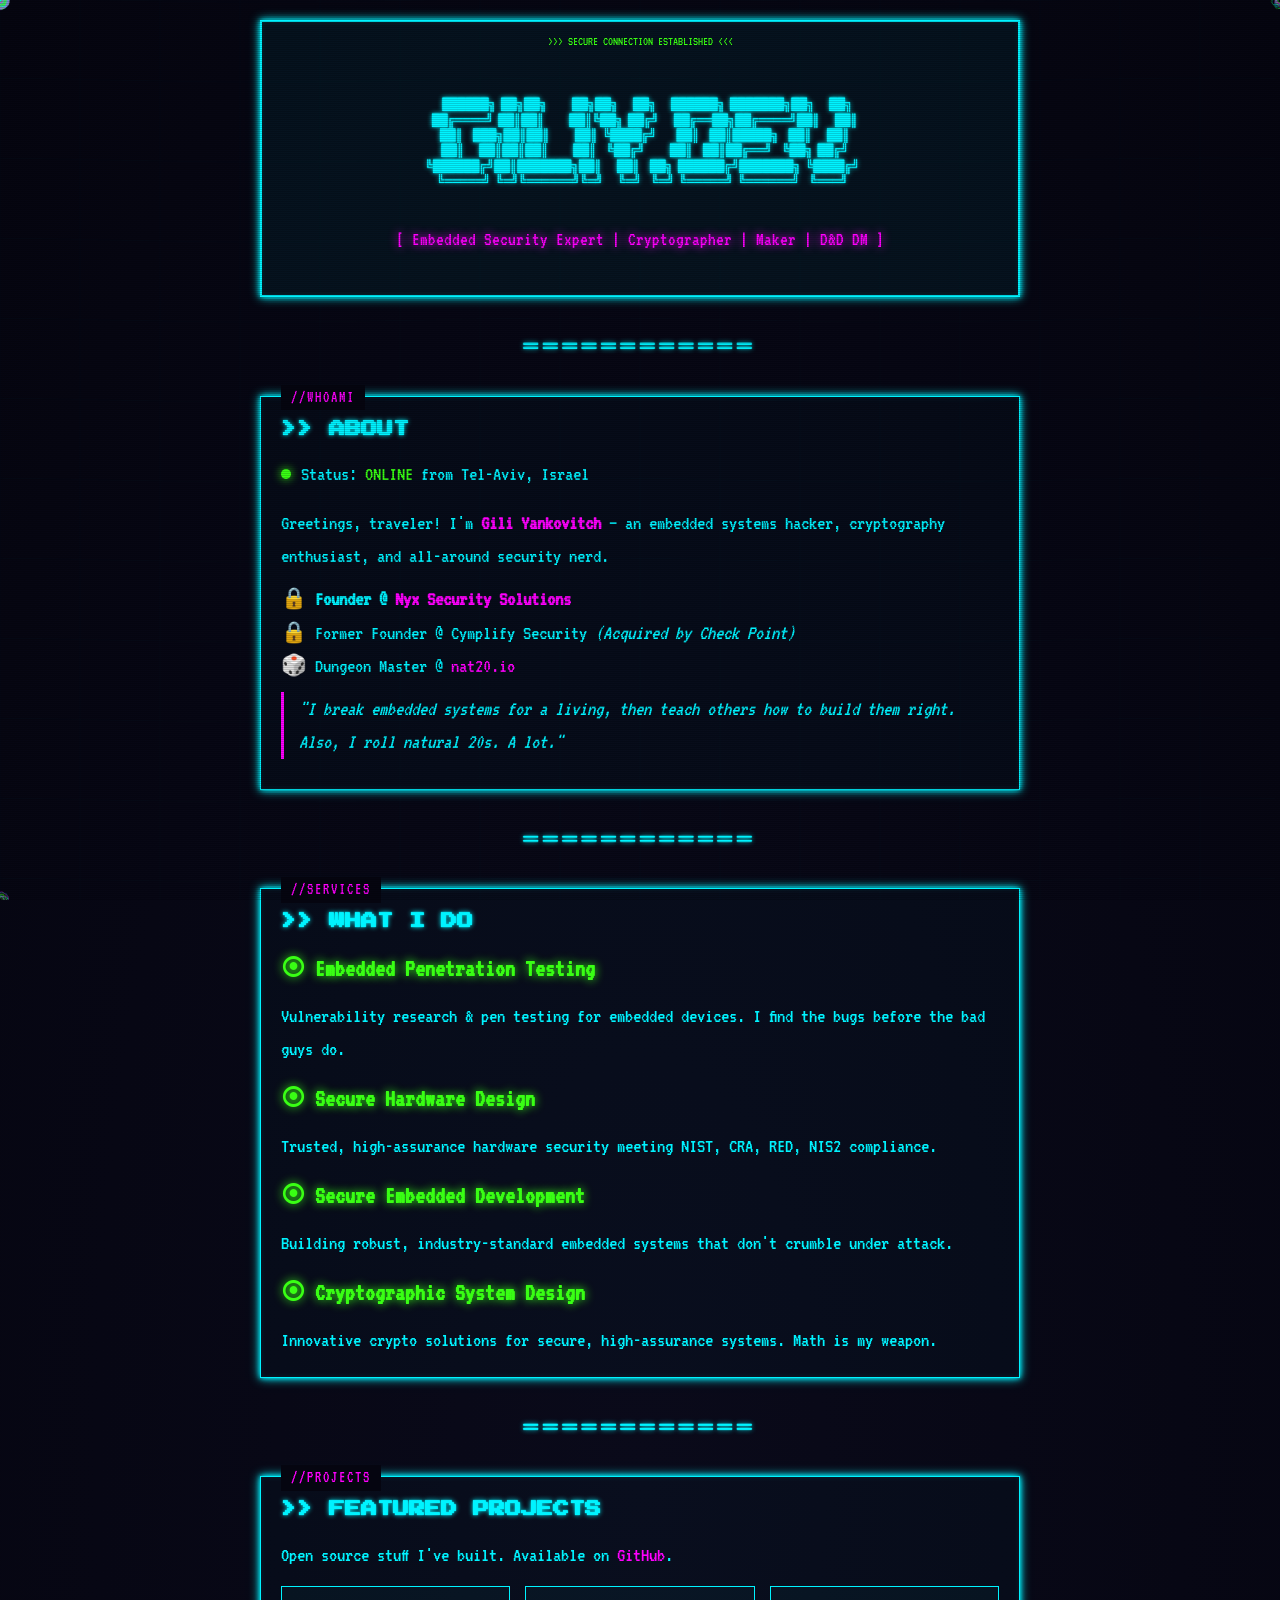
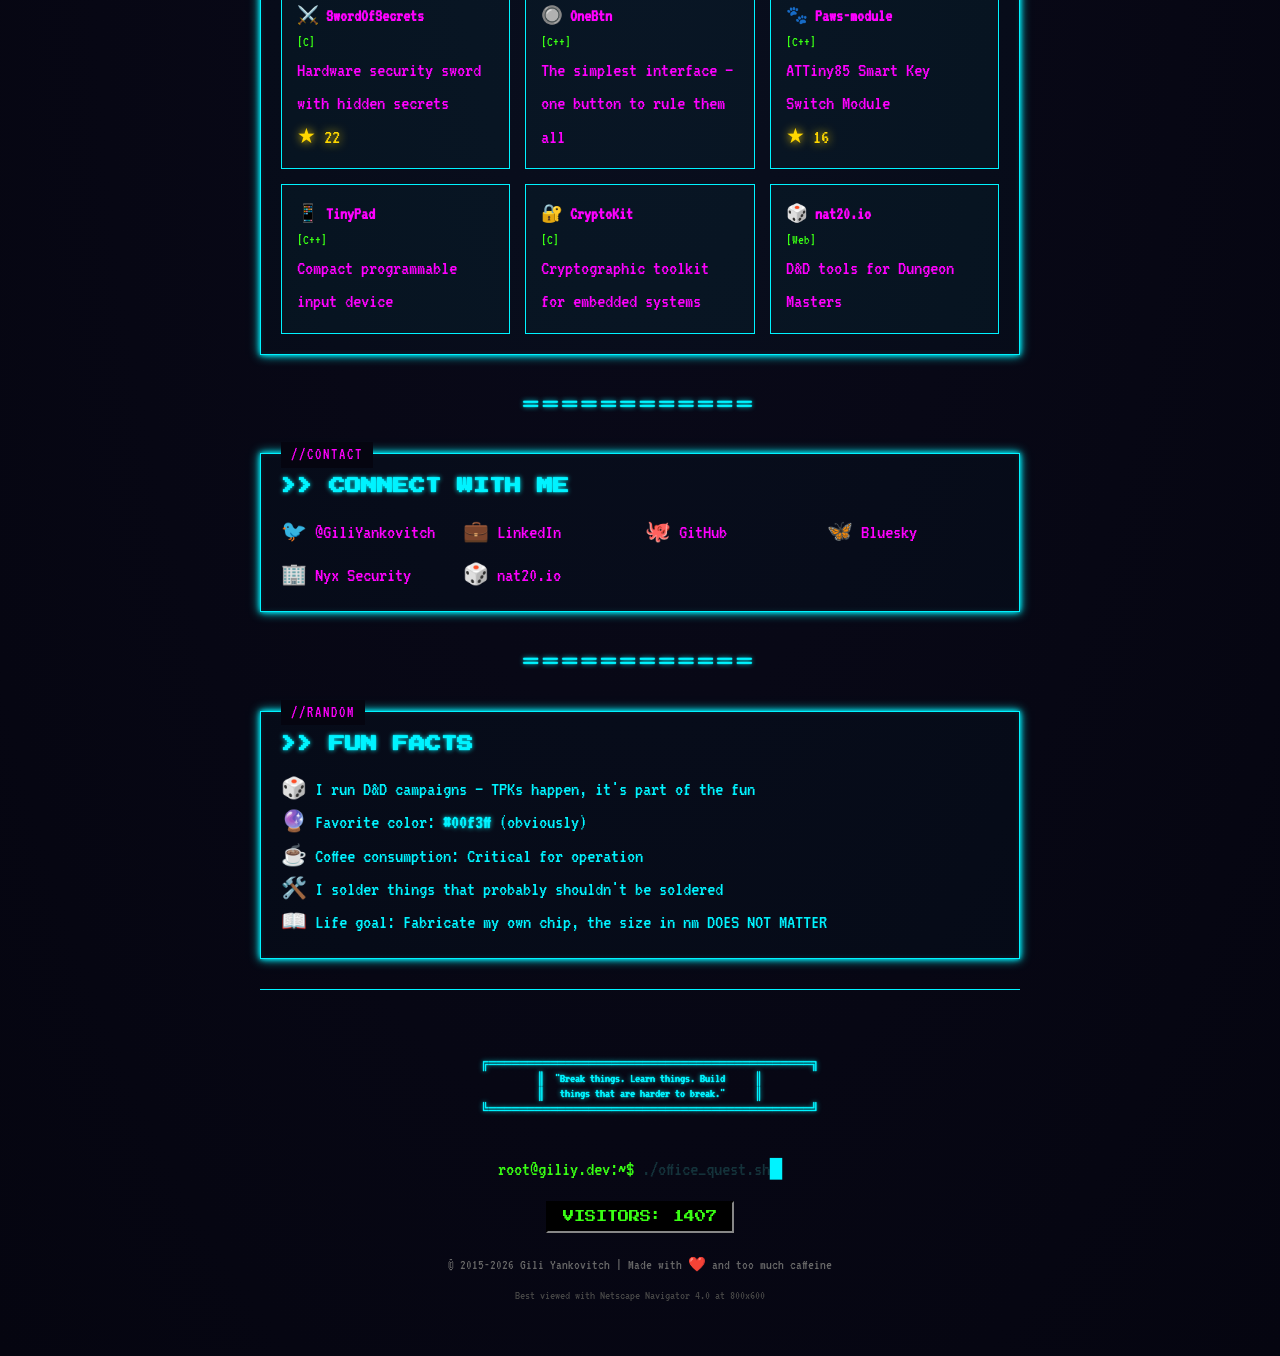
<file: index.html>
<!DOCTYPE html>
<html lang="en">
<head>
    <meta charset="UTF-8">
    <meta name="viewport" content="width=device-width, initial-scale=1.0">
    <title>⦿ giliy.dev - Gili Yankovitch ⦿</title>
    <link rel="preconnect" href="https://fonts.googleapis.com">
    <link rel="preconnect" href="https://fonts.gstatic.com" crossorigin>
    <link href="https://fonts.googleapis.com/css2?family=VT323&family=Press+Start+2P&display=swap" rel="stylesheet">
    <style>
        :root {
            --neon-blue: #00f3ff;
            --neon-pink: #ff00ff;
            --neon-green: #39ff14;
            --dark-bg: #0a0a1a;
            --darker-bg: #050510;
            --text-glow: 0 0 5px var(--neon-blue), 0 0 1px var(--neon-blue), 0 0 1px var(--neon-blue);
            --box-glow: 0 0 5px var(--neon-blue), 0 0 10px var(--neon-blue), inset 0 0 5px rgba(0, 243, 255, 0.1);
        }

        * {
            margin: 0;
            padding: 0;
            box-sizing: border-box;
        }

        body {
            background: var(--darker-bg);
            background-image: 
                radial-gradient(ellipse at center, var(--dark-bg) 0%, var(--darker-bg) 100%),
                repeating-linear-gradient(
                    0deg,
                    transparent,
                    transparent 2px,
                    rgba(0, 243, 255, 0.03) 2px,
                    rgba(0, 243, 255, 0.03) 4px
                );
            color: var(--neon-blue);
            font-family: 'VT323', monospace;
            font-size: 1.3rem;
            line-height: 1.6;
            min-height: 100vh;
            overflow-x: hidden;
        }

        /* Scanline effect */
        body::before {
            content: "";
            position: fixed;
            top: 0;
            left: 0;
            width: 100%;
            height: 100%;
            pointer-events: none;
            background: repeating-linear-gradient(
                0deg,
                rgba(0, 0, 0, 0.15),
                rgba(0, 0, 0, 0.15) 1px,
                transparent 1px,
                transparent 2px
            );
            z-index: 1000;
        }

        .container {
            max-width: 800px;
            margin: 0 auto;
            padding: 20px;
        }

        .header {
            text-align: center;
            padding: 40px 0;
            border: 2px solid var(--neon-blue);
            box-shadow: var(--box-glow);
            margin-bottom: 30px;
            background: rgba(0, 243, 255, 0.05);
            position: relative;
        }

        .header::before {
            content: ">>> SECURE CONNECTION ESTABLISHED <<<";
            position: absolute;
            top: 10px;
            left: 50%;
            transform: translateX(-50%);
            font-size: 0.8rem;
            color: var(--neon-green);
            animation: flicker 1s infinite;
        }

        @keyframes blink {
            0%, 50% { opacity: 1; }
            51%, 100% { opacity: 0; }
        }

        h1 {
            font-family: 'Press Start 2P', cursive;
            font-size: 2rem;
            text-shadow: var(--text-glow);
            margin-bottom: 10px;
            animation: flicker 3s infinite;
        }

        @keyframes flicker {
            0%, 19%, 21%, 23%, 25%, 54%, 56%, 100% {
                text-shadow: var(--text-glow);
            }
            20%, 24%, 55% {
                text-shadow: none;
            }
        }

        .subtitle {
            color: var(--neon-pink);
            font-size: 1.2rem;
            text-shadow: 0 0 10px var(--neon-pink);
        }

        .divider {
            text-align: center;
            color: var(--neon-blue);
            margin: 30px 0;
            font-size: 1.5rem;
            text-shadow: var(--text-glow);
            letter-spacing: 5px;
        }

        .section {
            border: 1px solid var(--neon-blue);
            padding: 20px;
            margin-bottom: 25px;
            background: rgba(0, 243, 255, 0.02);
            box-shadow: var(--box-glow);
            position: relative;
        }

        .section::before {
            content: attr(data-section);
            position: absolute;
            top: -12px;
            left: 20px;
            background: var(--darker-bg);
            padding: 0 10px;
            color: var(--neon-pink);
            font-size: 1rem;
            text-transform: uppercase;
            letter-spacing: 2px;
        }

        h2 {
            color: var(--neon-blue);
            font-family: 'Press Start 2P', cursive;
            font-size: 1rem;
            margin-bottom: 15px;
            text-shadow: var(--text-glow);
        }

        h3 {
            color: var(--neon-green);
            margin: 15px 0 10px;
            text-shadow: 0 0 10px var(--neon-green);
        }

        a {
            color: var(--neon-pink);
            text-decoration: none;
            transition: all 0.3s;
        }

        a:hover {
            color: var(--neon-blue);
            text-shadow: var(--text-glow);
        }

        .status-line {
            display: flex;
            align-items: center;
            gap: 10px;
            margin: 5px 0;
        }

        .status-indicator {
            width: 10px;
            height: 10px;
            background: var(--neon-green);
            border-radius: 50%;
            animation: pulse 2s infinite;
            box-shadow: 0 0 10px var(--neon-green);
        }

        @keyframes pulse {
            0%, 100% { opacity: 1; transform: scale(1); }
            50% { opacity: 0.5; transform: scale(0.8); }
        }

        .projects-grid {
            display: grid;
            grid-template-columns: repeat(auto-fit, minmax(200px, 1fr));
            gap: 15px;
            margin-top: 15px;
        }

        .project-card {
            border: 1px solid var(--neon-blue);
            padding: 15px;
            background: rgba(0, 243, 255, 0.03);
            transition: all 0.3s;
        }

        .project-card:hover {
            background: rgba(0, 243, 255, 0.1);
            box-shadow: var(--box-glow);
            transform: translateY(-3px);
        }

        .project-name {
            color: var(--neon-pink);
            font-weight: bold;
            font-size: 1.1rem;
        }

        .project-lang {
            color: var(--neon-green);
            font-size: 0.9rem;
        }

        .project-stars {
            color: #ffd700;
            text-shadow: 0 0 10px #ffd700;
        }

        .skills-list {
            display: flex;
            flex-wrap: wrap;
            gap: 10px;
            margin-top: 10px;
        }

        .skill-tag {
            border: 1px solid var(--neon-blue);
            padding: 5px 15px;
            font-size: 0.9rem;
            background: rgba(0, 243, 255, 0.1);
        }

        .ascii-art {
            font-size: 0.8rem;
            line-height: 1.2;
            color: var(--neon-blue);
            text-shadow: var(--text-glow);
            white-space: pre;
            text-align: center;
            margin: 20px 0;
        }

        .contact-grid {
            display: grid;
            grid-template-columns: repeat(auto-fit, minmax(150px, 1fr));
            gap: 10px;
        }

        .contact-item {
            display: flex;
            align-items: center;
            gap: 8px;
        }

        .footer {
            text-align: center;
            padding: 30px;
            border-top: 1px solid var(--neon-blue);
            margin-top: 30px;
        }

        .visitor-counter {
            font-family: 'Press Start 2P', cursive;
            font-size: 0.7rem;
            color: var(--neon-green);
            background: #000;
            padding: 5px 15px;
            border: 2px inset #333;
            display: inline-block;
            margin-top: 15px;
        }

        .marquee {
            overflow: hidden;
            white-space: nowrap;
            background: rgba(0, 243, 255, 0.1);
            padding: 10px;
            margin: 20px 0;
            border: 1px solid var(--neon-blue);
        }

        .marquee span {
            display: inline-block;
            animation: marquee 15s linear infinite;
        }

        @keyframes marquee {
            0% { transform: translateX(100%); }
            100% { transform: translateX(-100%); }
        }

        .blinking-cursor::after {
            content: "█";
            animation: blink 1s infinite;
        }

        /* hidden easter-egg command in the footer terminal */
        .secret-cmd {
            color: #14323a;            /* nearly invisible against the dark bg */
            text-decoration: none;
            transition: color 0.25s, text-shadow 0.25s;
            cursor: pointer;
        }
        .secret-cmd:hover {
            color: var(--neon-green);
            text-shadow: 0 0 10px var(--neon-green);
        }

        .matrix-bg {
            position: fixed;
            top: 0;
            left: 0;
            width: 100%;
            height: 100%;
            pointer-events: none;
            z-index: -1;
            opacity: 0.03;
        }

        /* Cyberpunk animated background */
        .cyber-bg {
            position: fixed;
            top: 0;
            left: 0;
            width: 100%;
            height: 100%;
            pointer-events: none;
            z-index: -2;
        }

        .cyber-bg canvas {
            width: 100%;
            height: 100%;
        }

        .fun-fact {
            border-left: 3px solid var(--neon-pink);
            padding-left: 15px;
            margin: 10px 0;
            font-style: italic;
        }

        .testimonial {
            background: rgba(255, 0, 255, 0.05);
            padding: 10px 15px;
            margin: 8px 0;
            border-left: 2px solid var(--neon-pink);
        }

        .testimonial-author {
            color: var(--neon-green);
            font-size: 0.9rem;
        }

        @media (max-width: 600px) {
            h1 {
                font-size: 1.2rem;
            }
            .header::before {
                font-size: 0.6rem;
            }
            .ascii-art {
                font-size: 0.4rem;
            }
        }
    </style>
</head>
<body>
    <!-- Cyberpunk animated background -->
    <div class="cyber-bg">
        <canvas id="cyberCanvas"></canvas>
    </div>

    <div class="container">
        <header class="header">
            <div class="ascii-art">
   ██████╗ ██╗██╗     ██╗██╗   ██╗   ██████╗ ███████╗██╗   ██╗
  ██╔════╝ ██║██║     ██║╚██╗ ██╔╝   ██╔══██╗██╔════╝██║   ██║
  ██║  ███╗██║██║     ██║ ╚████╔╝    ██║  ██║█████╗  ██║   ██║
  ██║   ██║██║██║     ██║  ╚██╔╝     ██║  ██║██╔══╝  ╚██╗ ██╔╝
  ╚██████╔╝██║███████╗██║   ██║  ██╗ ██████╔╝███████╗ ╚████╔╝ 
   ╚═════╝ ╚═╝╚══════╝╚═╝   ╚═╝  ╚═╝ ╚═════╝ ╚══════╝  ╚═══╝  
            </div>
            <p class="subtitle">[ Embedded Security Expert | Cryptographer | Maker | D&D DM ]</p>
        </header>

        <div class="divider">════════════</div>

        <section class="section" data-section="//whoami">
            <h2>>> ABOUT </h2>
            <div class="status-line">
                <span class="status-indicator"></span>
                <span>Status: <span style="color: var(--neon-green);">ONLINE</span> from Tel-Aviv, Israel</span>
            </div>
            <p style="margin-top: 15px;">
                Greetings, traveler! I'm <strong style="color: var(--neon-pink);">Gili Yankovitch</strong> — 
                an embedded systems hacker, cryptography enthusiast, and all-around security nerd.
            </p>
            <p style="margin-top: 10px;">
                🔒 <strong>Founder @ <a href="https://www.nyxsecuritysolutions.com/">Nyx Security Solutions</a></strong><br>
                🔒 Former Founder @ Cymplify Security <em>(Acquired by Check Point)</em><br>
                🎲 Dungeon Master @ <a href="https://nat20.io">nat20.io</a>
            </p>
            <div class="fun-fact">
                "I break embedded systems for a living, then teach others how to build them right. 
                Also, I roll natural 20s. A lot."
            </div>
        </section>

        <div class="divider">════════════</div>

        <section class="section" data-section="//services">
            <h2>>> WHAT I DO </h2>
            <h3>⦿ Embedded Penetration Testing</h3>
            <p>Vulnerability research & pen testing for embedded devices. I find the bugs before the bad guys do.</p>
            
            <h3>⦿ Secure Hardware Design</h3>
            <p>Trusted, high-assurance hardware security meeting NIST, CRA, RED, NIS2 compliance.</p>
            
            <h3>⦿ Secure Embedded Development</h3>
            <p>Building robust, industry-standard embedded systems that don't crumble under attack.</p>
            
            <h3>⦿ Cryptographic System Design</h3>
            <p>Innovative crypto solutions for secure, high-assurance systems. Math is my weapon.</p>
        </section>

        <div class="divider">════════════</div>

        <section class="section" data-section="//projects">
            <h2>>> FEATURED PROJECTS</h2>
            <p style="margin-bottom: 15px;">Open source stuff I've built. Available on <a href="https://github.com/gili-yankovitch">GitHub</a>.</p>
            
            <div class="projects-grid">
                <a href="https://swordofsecrets.com" class="project-card">
                    <div class="project-name">⚔️ SwordOfSecrets</div>
                    <div class="project-lang">[C]</div>
                    <p>Hardware security sword with hidden secrets</p>
                    <div class="project-stars">★ 22</div>
                </a>
                
                <a href="https://github.com/gili-yankovitch/OneBtn" class="project-card">
                    <div class="project-name">🔘 OneBtn</div>
                    <div class="project-lang">[C++]</div>
                    <p>The simplest interface — one button to rule them all</p>
                </a>
                
                <a href="https://github.com/gili-yankovitch/paws-module" class="project-card">
                    <div class="project-name">🐾 Paws-module</div>
                    <div class="project-lang">[C++]</div>
                    <p>ATTiny85 Smart Key Switch Module</p>
                    <div class="project-stars">★ 16</div>
                </a>
                
                <a href="https://github.com/gili-yankovitch/TinyPad" class="project-card">
                    <div class="project-name">📱 TinyPad</div>
                    <div class="project-lang">[C++]</div>
                    <p>Compact programmable input device</p>
                </a>
                
                <a href="https://github.com/gili-yankovitch/CryptoKit" class="project-card">
                    <div class="project-name">🔐 CryptoKit</div>
                    <div class="project-lang">[C]</div>
                    <p>Cryptographic toolkit for embedded systems</p>
                </a>
                
                <a href="https://nat20.io" class="project-card">
                    <div class="project-name">🎲 nat20.io</div>
                    <div class="project-lang">[Web]</div>
                    <p>D&D tools for Dungeon Masters</p>
                </a>
            </div>
        </section>

        <div class="divider">════════════</div>

        <section class="section" data-section="//contact">
            <h2>>> CONNECT WITH ME</h2>
            <div class="contact-grid">
                <div class="contact-item">
                    <span>🐦</span>
                    <a href="https://twitter.com/GiliYankovitch">@GiliYankovitch</a>
                </div>
                <div class="contact-item">
                    <span>💼</span>
                    <a href="https://linkedin.com/in/yankovitchgil">LinkedIn</a>
                </div>
                <div class="contact-item">
                    <span>🐙</span>
                    <a href="https://github.com/gili-yankovitch">GitHub</a>
                </div>
                <div class="contact-item">
                    <span>🦋</span>
                    <a href="https://bsky.app/profile/giliy.dev">Bluesky</a>
                </div>
                <div class="contact-item">
                    <span>🏢</span>
                    <a href="https://www.nyxsecuritysolutions.com/">Nyx Security</a>
                </div>
                <div class="contact-item">
                    <span>🎲</span>
                    <a href="https://nat20.io">nat20.io</a>
                </div>
            </div>
        </section>

        <div class="divider">════════════</div>

        <section class="section" data-section="//random">
            <h2>>> FUN FACTS</h2>
            <ul style="list-style-type: none;">
                <li>🎲 I run D&D campaigns — TPKs happen, it's part of the fun</li>
                <li>🔮 Favorite color: <span style="color: var(--neon-blue); text-shadow: var(--text-glow);">#00f3ff</span> (obviously)</li>
                <li>☕ Coffee consumption: Critical for operation</li>
                <li>🛠️ I solder things that probably shouldn't be soldered</li>
                <li>📖 Life goal: Fabricate my own chip, the size in nm DOES NOT MATTER</li>
            </ul>
        </section>

        <footer class="footer">
            <div class="ascii-art">
    ╔══════════════════════════════════════════╗
    ║  "Break things. Learn things. Build      ║
    ║   things that are harder to break."      ║
    ╚══════════════════════════════════════════╝
            </div>
            <p style="margin-top: 20px;">
                <span style="color: var(--neon-green);">root@giliy.dev:~$</span>
                <a href="game.html" class="secret-cmd" title="...what's this?">./office_quest.sh</a><span class="blinking-cursor"></span>
            </p>
            <div class="visitor-counter">
                VISITORS: 1337
            </div>
            <p style="margin-top: 20px; font-size: 0.9rem; color: #666;">
                © 2015-2026 Gili Yankovitch | Made with ❤️ and too much caffeine
            </p>
            <p style="font-size: 0.8rem; color: #444; margin-top: 10px;">
                Best viewed with Netscape Navigator 4.0 at 800x600
            </p>
        </footer>
    </div>

    <script>
        // Add some 90s authenticity with a console easter egg
        console.log(`
    ╔══════════════════════════════════════════════════════╗
    ║                                                      ║
    ║   🔐 You found the secret console message! 🔐        ║
    ║                                                      ║
    ║   "The quieter you become, the more you can hear."   ║
    ║                                                      ║
    ╚══════════════════════════════════════════════════════╝
        `);

        // Fake visitor counter that updates
        const counter = document.querySelector('.visitor-counter');
        if (counter) {
            const baseVisitors = 1337;
            const randomAdd = Math.floor(Math.random() * 100);
            counter.textContent = `VISITORS: ${baseVisitors + randomAdd}`;
        }

        // Cyberpunk background animation
        (function() {
            const canvas = document.getElementById('cyberCanvas');
            const ctx = canvas.getContext('2d');
            
            let width, height;
            const particles = [];
            const particleCount = 500;
            const connectionDistance = 150;
            const colors = {
                cyan: 'rgba(0, 243, 255, ',
                pink: 'rgba(255, 0, 255, ',
                green: 'rgba(57, 255, 20, '
            };
            
            // Spaceships
            const spaceships = [];
            const maxSpaceships = 1;
            const spawnChance = 0.008; // Chance per frame to spawn a new ship

            // Minigame: clicking makes the nearest ship fire; first asteroid hit explodes
            const lasers = [];
            const explosions = [];

            function Spaceship() {
                // Spawn from edges
                const side = Math.floor(Math.random() * 4);
                const speed = 0.3 + Math.random() * 0.4;
                
                switch(side) {
                    case 0: // Top
                        this.x = Math.random() * width;
                        this.y = -30;
                        this.vx = (Math.random() - 0.5) * speed;
                        this.vy = speed;
                        break;
                    case 1: // Right
                        this.x = width + 30;
                        this.y = Math.random() * height;
                        this.vx = -speed;
                        this.vy = (Math.random() - 0.5) * speed;
                        break;
                    case 2: // Bottom
                        this.x = Math.random() * width;
                        this.y = height + 30;
                        this.vx = (Math.random() - 0.5) * speed;
                        this.vy = -speed;
                        break;
                    case 3: // Left
                        this.x = -30;
                        this.y = Math.random() * height;
                        this.vx = speed;
                        this.vy = (Math.random() - 0.5) * speed;
                        break;
                }
                
                this.size = 8 + Math.random() * 8;
                this.color = Object.values(colors)[Math.floor(Math.random() * 3)];
                this.design = Math.floor(Math.random() * 3); // 3 ship designs
                this.engineFlicker = 0;
            }
            
            Spaceship.prototype.update = function() {
                this.x += this.vx;
                this.y += this.vy;
                this.engineFlicker = Math.random();
            };
            
            Spaceship.prototype.isOffScreen = function() {
                const margin = 50;
                return this.x < -margin || this.x > width + margin ||
                       this.y < -margin || this.y > height + margin;
            };
            
            Spaceship.prototype.draw = function() {
                ctx.save();
                ctx.translate(this.x, this.y);
                
                // Rotate to face direction of travel
                const angle = Math.atan2(this.vy, this.vx) + Math.PI / 2;
                ctx.rotate(angle);
                
                const s = this.size;
                ctx.strokeStyle = this.color + '0.6)';
                ctx.fillStyle = this.color + '0.15)';
                ctx.lineWidth = 1;
                
                // Draw based on design
                switch(this.design) {
                    case 0: this.drawFighter(s); break;
                    case 1: this.drawCruiser(s); break;
                    case 2: this.drawScout(s); break;
                }
                
                // Engine glow
                this.drawEngine(s);
                
                ctx.restore();
            };
            
            Spaceship.prototype.drawFighter = function(s) {
                // Sleek fighter ship
                ctx.beginPath();
                ctx.moveTo(0, -s * 1.5);
                ctx.lineTo(s * 0.8, s);
                ctx.lineTo(s * 0.3, s * 0.6);
                ctx.lineTo(-s * 0.3, s * 0.6);
                ctx.lineTo(-s * 0.8, s);
                ctx.closePath();
                ctx.fill();
                ctx.stroke();
                
                // Cockpit
                ctx.beginPath();
                ctx.moveTo(0, -s * 0.8);
                ctx.lineTo(s * 0.2, 0);
                ctx.lineTo(-s * 0.2, 0);
                ctx.closePath();
                ctx.stroke();
            };
            
            Spaceship.prototype.drawCruiser = function(s) {
                // Bulky cruiser
                ctx.beginPath();
                ctx.moveTo(0, -s * 1.2);
                ctx.lineTo(s * 0.5, -s * 0.3);
                ctx.lineTo(s * 1, s * 0.5);
                ctx.lineTo(s * 0.6, s);
                ctx.lineTo(-s * 0.6, s);
                ctx.lineTo(-s * 1, s * 0.5);
                ctx.lineTo(-s * 0.5, -s * 0.3);
                ctx.closePath();
                ctx.fill();
                ctx.stroke();
                
                // Details
                ctx.beginPath();
                ctx.rect(-s * 0.3, -s * 0.5, s * 0.6, s * 0.8);
                ctx.stroke();
            };
            
            Spaceship.prototype.drawScout = function(s) {
                // Small agile scout
                ctx.beginPath();
                ctx.moveTo(0, -s * 1.3);
                ctx.lineTo(s * 0.4, s * 0.2);
                ctx.lineTo(s * 0.9, s * 0.8);
                ctx.lineTo(0, s * 0.5);
                ctx.lineTo(-s * 0.9, s * 0.8);
                ctx.lineTo(-s * 0.4, s * 0.2);
                ctx.closePath();
                ctx.fill();
                ctx.stroke();
            };
            
            Spaceship.prototype.drawEngine = function(s) {
                // Engine exhaust glow
                const intensity = 0.3 + this.engineFlicker * 0.4;
                const gradient = ctx.createRadialGradient(0, s * 1.1, 0, 0, s * 1.1, s * 0.8);
                gradient.addColorStop(0, this.color + intensity + ')');
                gradient.addColorStop(1, this.color + '0)');
                
                ctx.fillStyle = gradient;
                ctx.beginPath();
                ctx.ellipse(0, s * 1.1, s * 0.4, s * 0.6 + this.engineFlicker * s * 0.3, 0, 0, Math.PI * 2);
                ctx.fill();
            };
            
            function updateSpaceships() {
                // Maybe spawn a new ship
                if (spaceships.length < maxSpaceships && Math.random() < spawnChance) {
                    spaceships.push(new Spaceship());
                }
                
                // Update and remove off-screen ships
                for (let i = spaceships.length - 1; i >= 0; i--) {
                    spaceships[i].update();
                    if (spaceships[i].isOffScreen()) {
                        spaceships.splice(i, 1);
                    }
                }
            }
            
            function drawSpaceships() {
                spaceships.forEach(ship => ship.draw());
            }

            // ---- Minigame: fire from the ship nearest the click ----
            function fireFromNearestShip(tx, ty) {
                // find the closest spaceship to the click; if none are around, scramble one
                let ship = null, best = Infinity;
                for (const s of spaceships) {
                    const d = (s.x - tx) * (s.x - tx) + (s.y - ty) * (s.y - ty);
                    if (d < best) { best = d; ship = s; }
                }
                if (!ship) { ship = new Spaceship(); spaceships.push(ship); }

                const ang = Math.atan2(ty - ship.y, tx - ship.x);
                const speed = 12;
                lasers.push({
                    x: ship.x, y: ship.y,
                    vx: Math.cos(ang) * speed, vy: Math.sin(ang) * speed,
                    color: ship.color, life: 220
                });
                // muzzle flash + the ship perks up
                explosions.push({ x: ship.x, y: ship.y, t: 0, maxT: 9, color: ship.color, flash: true, r: ship.size });
                ship.engineFlicker = 1;
            }

            function updateLasers() {
                for (let i = lasers.length - 1; i >= 0; i--) {
                    const L = lasers[i];
                    L.x += L.vx; L.y += L.vy; L.life--;
                    let hit = false;
                    // the FIRST asteroid the bolt touches explodes
                    for (let j = 0; j < particles.length; j++) {
                        const p = particles[j];
                        const r = p.size * 3 + 5;
                        const dx = p.x - L.x, dy = p.y - L.y;
                        if (dx * dx + dy * dy < r * r) {
                            explosions.push({ x: p.x, y: p.y, t: 0, maxT: 34, color: p.color });
                            particles.splice(j, 1);
                            particles.push(new Particle()); // respawn one to keep the field full
                            hit = true;
                            break;
                        }
                    }
                    if (hit || L.life <= 0 || L.x < -30 || L.x > width + 30 || L.y < -30 || L.y > height + 30) {
                        lasers.splice(i, 1);
                    }
                }
            }

            function drawLasers() {
                lasers.forEach(L => {
                    ctx.save();
                    ctx.shadowBlur = 10;
                    ctx.shadowColor = L.color + '1)';
                    ctx.strokeStyle = L.color + '0.95)';
                    ctx.lineWidth = 2.5;
                    ctx.beginPath();
                    ctx.moveTo(L.x, L.y);
                    ctx.lineTo(L.x - L.vx * 1.8, L.y - L.vy * 1.8); // short bright trail
                    ctx.stroke();
                    ctx.restore();
                });
            }

            function updateExplosions() {
                for (let i = explosions.length - 1; i >= 0; i--) {
                    if (++explosions[i].t > explosions[i].maxT) explosions.splice(i, 1);
                }
            }

            function drawExplosions() {
                explosions.forEach(e => {
                    const prog = e.t / e.maxT;
                    ctx.save();
                    if (e.flash) { // muzzle flash
                        ctx.globalAlpha = 1 - prog;
                        ctx.fillStyle = e.color + '0.8)';
                        ctx.beginPath();
                        ctx.arc(e.x, e.y, e.r * (0.4 + prog), 0, Math.PI * 2);
                        ctx.fill();
                        ctx.restore();
                        return;
                    }
                    // asteroid explosion: shockwave ring + bright core + flying debris
                    ctx.shadowBlur = 14; ctx.shadowColor = e.color + '1)';
                    ctx.globalAlpha = 1 - prog;
                    ctx.strokeStyle = e.color + '1)';
                    ctx.lineWidth = 2;
                    ctx.beginPath();
                    ctx.arc(e.x, e.y, 4 + prog * 36, 0, Math.PI * 2);
                    ctx.stroke();

                    ctx.globalAlpha = (1 - prog) * 0.9;
                    ctx.fillStyle = e.color + '1)';
                    ctx.beginPath();
                    ctx.arc(e.x, e.y, (1 - prog) * 11, 0, Math.PI * 2);
                    ctx.fill();

                    ctx.globalAlpha = 1 - prog;
                    for (let k = 0; k < 9; k++) {
                        const a = (Math.PI * 2 / 9) * k + e.t * 0.04;
                        const dist = prog * 32;
                        const sx = e.x + Math.cos(a) * dist;
                        const sy = e.y + Math.sin(a) * dist;
                        ctx.fillRect(sx - 1.5, sy - 1.5, 3, 3);
                    }
                    ctx.restore();
                });
            }

            function resize() {
                width = canvas.width = window.innerWidth;
                height = canvas.height = window.innerHeight;
            }
            
            function Particle() {
                this.x = Math.random() * width;
                this.y = Math.random() * height;
                this.vx = (Math.random() - 0.5) * 0.3;
                this.vy = (Math.random() - 0.5) * 0.3;
                this.size = Math.random() * 2 + 1;
                this.color = Object.values(colors)[Math.floor(Math.random() * 3)];
                this.opacity = Math.random() * 0.3 + 0.1;
                this.shape = Math.random() > 0.5 ? 'hex' : 'triangle';
                this.rotation = Math.random() * Math.PI * 2;
                this.rotationSpeed = (Math.random() - 0.5) * 0.01;
            }
            
            Particle.prototype.update = function() {
                this.x += this.vx;
                this.y += this.vy;
                this.rotation += this.rotationSpeed;
                
                // Wrap around edges
                if (this.x < 0) this.x = width;
                if (this.x > width) this.x = 0;
                if (this.y < 0) this.y = height;
                if (this.y > height) this.y = 0;
            };
            
            Particle.prototype.draw = function() {
                ctx.save();
                ctx.translate(this.x, this.y);
                ctx.rotate(this.rotation);
                ctx.fillStyle = this.color + this.opacity + ')';
                ctx.strokeStyle = this.color + (this.opacity * 1.5) + ')';
                ctx.lineWidth = 0.5;
                
                if (this.shape === 'hex') {
                    this.drawHexagon();
                } else {
                    this.drawTriangle();
                }
                
                ctx.restore();
            };
            
            Particle.prototype.drawHexagon = function() {
                const size = this.size * 3;
                ctx.beginPath();
                for (let i = 0; i < 6; i++) {
                    const angle = (Math.PI / 3) * i;
                    const x = size * Math.cos(angle);
                    const y = size * Math.sin(angle);
                    if (i === 0) ctx.moveTo(x, y);
                    else ctx.lineTo(x, y);
                }
                ctx.closePath();
                ctx.stroke();
            };
            
            Particle.prototype.drawTriangle = function() {
                const size = this.size * 3;
                ctx.beginPath();
                ctx.moveTo(0, -size);
                ctx.lineTo(size * 0.866, size * 0.5);
                ctx.lineTo(-size * 0.866, size * 0.5);
                ctx.closePath();
                ctx.stroke();
            };
            
            function drawConnections() {
                for (let i = 0; i < particles.length; i++) {
                    for (let j = i + 1; j < particles.length; j++) {
                        const dx = particles[i].x - particles[j].x;
                        const dy = particles[i].y - particles[j].y;
                        const dist = Math.sqrt(dx * dx + dy * dy);
                        
                        if (dist < connectionDistance) {
                            const opacity = (1 - dist / connectionDistance) * 0.08;
                            ctx.strokeStyle = colors.cyan + opacity + ')';
                            ctx.lineWidth = 0.5;
                            ctx.beginPath();
                            ctx.moveTo(particles[i].x, particles[i].y);
                            ctx.lineTo(particles[j].x, particles[j].y);
                            ctx.stroke();
                        }
                    }
                }
            }
            
            function drawGrid() {
                const gridSize = 80;
                const time = Date.now() * 0.0001;
                
                ctx.strokeStyle = 'rgba(0, 243, 255, 0.03)';
                ctx.lineWidth = 0.5;
                
                // Horizontal lines with subtle wave
                for (let y = 0; y < height; y += gridSize) {
                    ctx.beginPath();
                    for (let x = 0; x < width; x += 5) {
                        const wave = Math.sin(x * 0.01 + time * 5) * 2;
                        if (x === 0) ctx.moveTo(x, y + wave);
                        else ctx.lineTo(x, y + wave);
                    }
                    ctx.stroke();
                }
                
                // Vertical lines
                for (let x = 0; x < width; x += gridSize) {
                    ctx.beginPath();
                    ctx.moveTo(x, 0);
                    ctx.lineTo(x, height);
                    ctx.stroke();
                }
            }
            
            function init() {
                resize();
                particles.length = 0;
                for (let i = 0; i < particleCount; i++) {
                    particles.push(new Particle());
                }
            }
            
            function animate() {
                ctx.clearRect(0, 0, width, height);
                
                // Draw subtle grid
                drawGrid();
                
                // Draw connections between particles
                drawConnections();
                
                // Update and draw particles
                particles.forEach(p => {
                    p.update();
                    p.draw();
                });
                
                // Update and draw spaceships
                updateSpaceships();
                drawSpaceships();

                // Minigame: lasers + explosions
                updateLasers();
                drawLasers();
                updateExplosions();
                drawExplosions();

                requestAnimationFrame(animate);
            }
            
            window.addEventListener('resize', () => {
                resize();
                // Reposition particles on resize
                particles.forEach(p => {
                    if (p.x > width) p.x = Math.random() * width;
                    if (p.y > height) p.y = Math.random() * height;
                });
            });
            
            // Clicks anywhere on the page tell the nearest ship to open fire.
            // (Doesn't preventDefault, so links/buttons keep working.)
            window.addEventListener('click', (ev) => {
                fireFromNearestShip(ev.clientX, ev.clientY);
            });

            init();
            animate();
        })();
    </script>
</body>
</html>
</file>
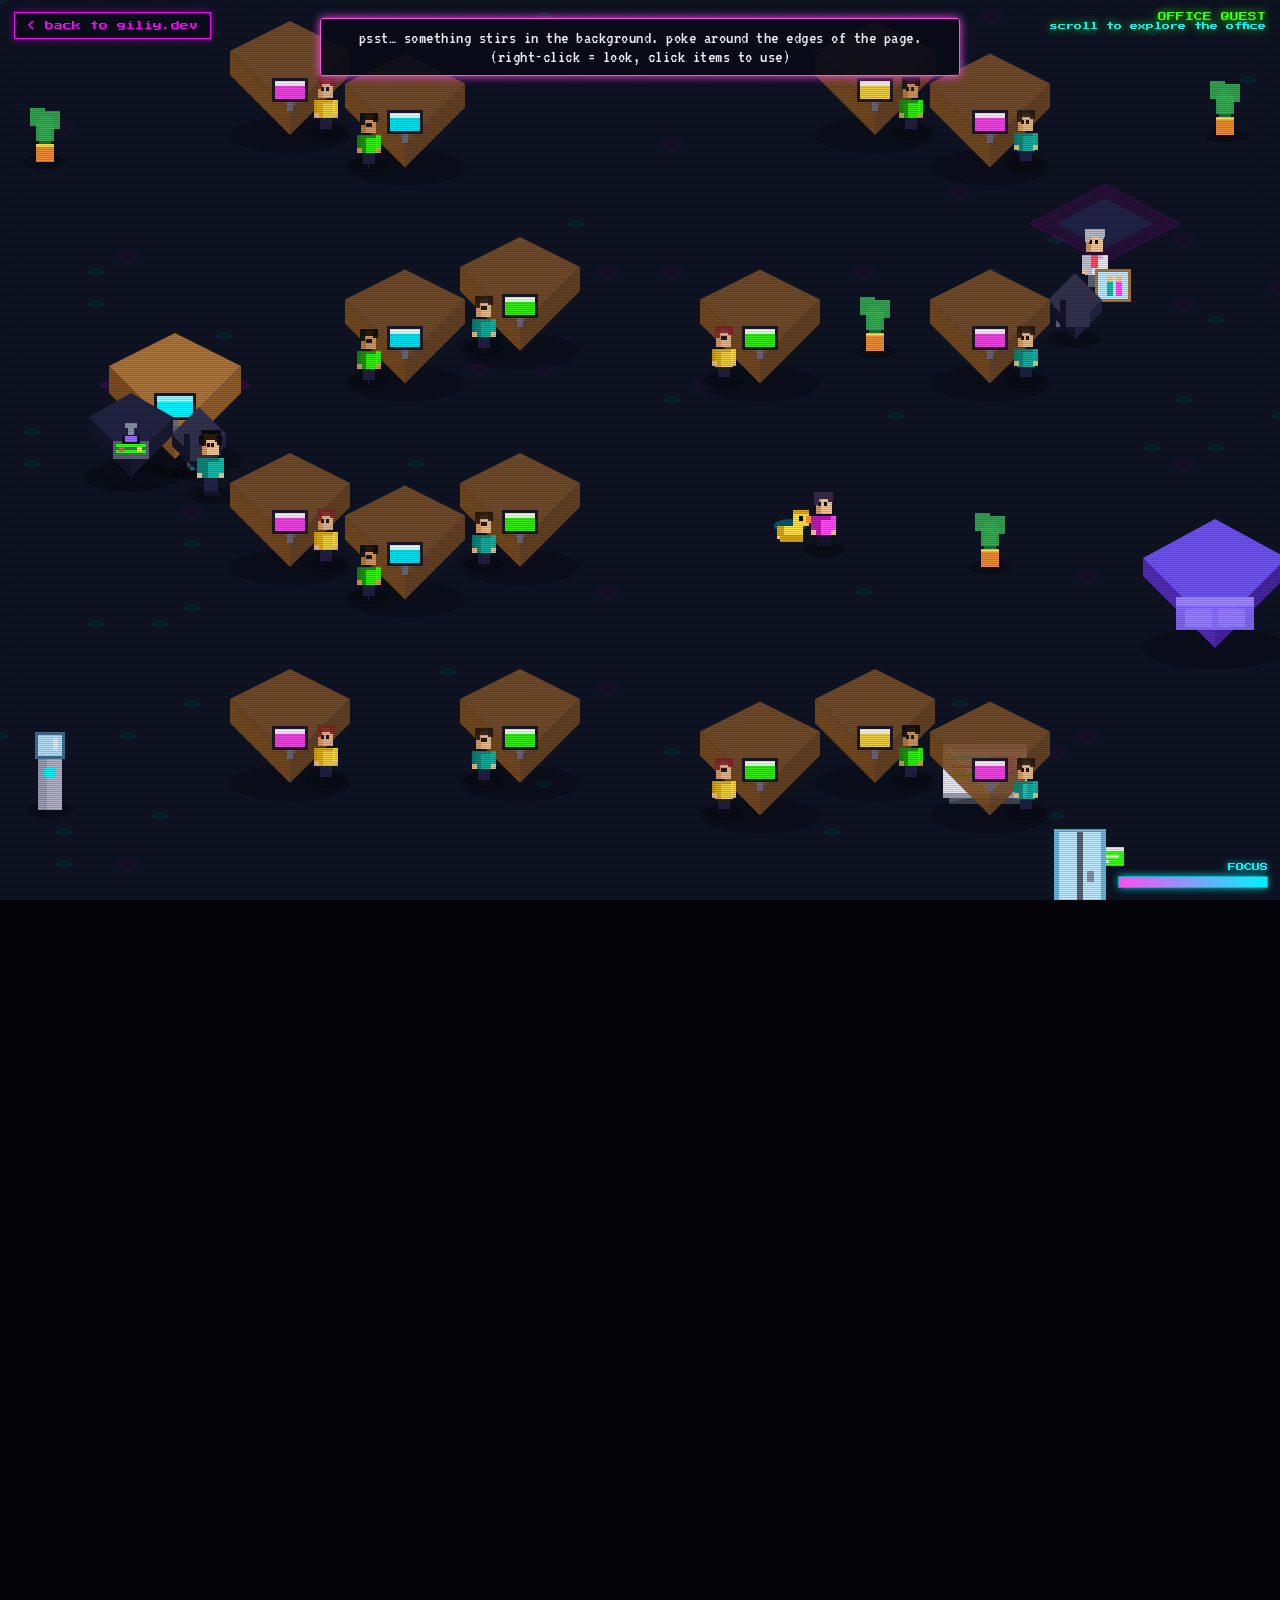
<file: game.html>
<!DOCTYPE html>
<html lang="en">
<head>
    <meta charset="UTF-8">
    <meta name="viewport" content="width=device-width, initial-scale=1.0">
    <title>⦿ OFFICE QUEST — a giliy.dev side-project ⦿</title>
    <link rel="preconnect" href="https://fonts.googleapis.com">
    <link rel="preconnect" href="https://fonts.gstatic.com" crossorigin>
    <link href="https://fonts.googleapis.com/css2?family=VT323&family=Press+Start+2P&display=swap" rel="stylesheet">
    <link rel="stylesheet" href="game/game.css">
    <style>
        :root {
            --neon-blue: #00f3ff;
            --neon-pink: #ff00ff;
            --neon-green: #39ff14;
        }
        * { margin: 0; padding: 0; box-sizing: border-box; }
        html, body { overflow-x: hidden; }
        body {
            background: #030308;
            color: var(--neon-blue);
            font-family: 'VT323', monospace;
            min-height: 100vh;
        }
        /* CRT scanlines over everything (matches the main site vibe) */
        body::before {
            content: "";
            position: fixed; inset: 0;
            pointer-events: none; z-index: 1000;
            background: repeating-linear-gradient(
                0deg, rgba(0,0,0,0.16), rgba(0,0,0,0.16) 1px, transparent 1px, transparent 2px);
        }
        /* gives the page height so scrolling pans the office map */
        .oq-spacer { height: 300vh; pointer-events: none; }

        .oq-backlink {
            position: fixed; top: 12px; left: 14px; z-index: 1550;
            font-family: 'Press Start 2P', cursive; font-size: 0.55rem;
            color: var(--neon-pink); text-decoration: none;
            border: 1px solid var(--neon-pink); padding: 8px 12px;
            background: rgba(8,10,24,0.8); box-shadow: 0 0 8px rgba(255,0,255,0.4);
            pointer-events: auto;
        }
        .oq-backlink:hover { color: var(--neon-blue); border-color: var(--neon-blue); box-shadow: 0 0 10px var(--neon-blue); }
        .oq-title {
            position: fixed; top: 12px; right: 14px; z-index: 1550;
            font-family: 'Press Start 2P', cursive; font-size: 0.55rem;
            color: var(--neon-green); text-shadow: 0 0 8px var(--neon-green);
            pointer-events: none; text-align: right;
        }
        @media (max-width: 640px) { .oq-title { display: none; } }
    </style>
</head>
<body>
    <a class="oq-backlink" href="index.html">&lt; back to giliy.dev</a>
    <div class="oq-title">OFFICE QUEST<br><span style="color:var(--neon-blue);font-size:0.5rem;">scroll to explore the office</span></div>

    <!-- the engine injects the canvas + HUD; this spacer just makes the page scrollable -->
    <div class="oq-spacer"></div>

    <script src="game/sprites.js"></script>
    <script src="game/world.js"></script>
    <script src="game/engine.js"></script>
</body>
</html>
</file>
<file: game/game.css>
/* ============================================================================
 * OFFICE QUEST — game.css
 * Canvas layering ("play in the margins"), HUD, speech bubbles, win overlay.
 * ==========================================================================*/

#oq-canvas {
  position: fixed;
  inset: 0;
  width: 100vw;
  height: 100vh;
  z-index: 1;            /* below content, above body background */
  display: block;
}

/* The site content sits above the game. Gaps let clicks fall THROUGH to the
   canvas; actual panels/links capture clicks (so the game is NOT interactive
   behind content) — exactly the brief's rule. */
body > .container {
  position: relative;
  z-index: 2;
  pointer-events: none;
}
body > .container .section,
body > .container .header,
body > .container .footer,
body > .container a,
body > .container .marquee {
  pointer-events: auto;
}

/* Click catcher: only visible while dialogue/cutscene is playing, so a click
   anywhere advances and doesn't accidentally hit page links. */
#oq-catcher {
  position: fixed; inset: 0; z-index: 1450; display: none;
  cursor: pointer;
}
#oq-catcher.on { display: block; }

/* Speech bubbles (comic style) */
.oq-bubble {
  position: fixed; z-index: 1500; max-width: 280px; min-width: 70px;
  transform: translate(-50%, -100%);
  background: #0c0c1c; color: #ececf4;
  border: 2px solid var(--oq-col, #00f3ff);
  box-shadow: 0 0 10px var(--oq-col, #00f3ff), inset 0 0 8px rgba(0,0,0,.6);
  padding: 8px 11px; border-radius: 3px;
  font-family: 'VT323', monospace; font-size: 1.15rem; line-height: 1.15;
  pointer-events: none; text-shadow: 0 0 4px rgba(0,0,0,.8);
  image-rendering: pixelated; animation: oq-pop .12s ease-out;
}
.oq-bubble .oq-name {
  display: block; font-family: 'Press Start 2P', cursive; font-size: .55rem;
  color: var(--oq-col, #00f3ff); margin-bottom: 5px; letter-spacing: 1px;
}
.oq-bubble.squeak { font-style: italic; letter-spacing: .5px; }
.oq-bubble::after {  /* little tail */
  content: ""; position: absolute; left: 28px; bottom: -9px;
  border-width: 9px 8px 0 0; border-style: solid;
  border-color: var(--oq-col, #00f3ff) transparent transparent transparent;
}
.oq-bubble .oq-more { float: right; color: var(--oq-col,#00f3ff); opacity:.7; margin-left:6px; }
@keyframes oq-pop { from { transform: translate(-50%, -100%) scale(.6); opacity:0; } }

/* Status sentence bar */
#oq-status {
  position: fixed; left: 50%; bottom: 12px; transform: translateX(-50%);
  z-index: 1400; pointer-events: none; min-height: 1.2em;
  font-family: 'VT323', monospace; font-size: 1.25rem; color: #9ff7ff;
  text-shadow: 0 0 6px #00f3ff, 0 0 2px #000; letter-spacing: 1px;
  white-space: nowrap;
}
#oq-status .oq-verb { color: #ff4df0; text-shadow: 0 0 6px #ff4df0; }

/* Inventory bar */
#oq-inv {
  position: fixed; left: 12px; bottom: 10px; z-index: 1460;
  display: flex; gap: 6px; align-items: flex-end; pointer-events: auto;
}
#oq-inv .oq-slot {
  width: 46px; height: 46px; background: rgba(8,10,24,.82);
  border: 1px solid #1f7a8c; box-shadow: inset 0 0 6px rgba(0,243,255,.12);
  position: relative; cursor: pointer; image-rendering: pixelated;
}
#oq-inv .oq-slot:hover { border-color: #00f3ff; box-shadow: 0 0 8px #00f3ff; }
#oq-inv .oq-slot.held { border-color: #ff4df0; box-shadow: 0 0 10px #ff4df0; }
#oq-inv .oq-slot canvas { width: 100%; height: 100%; display: block; }
#oq-invlabel {
  position: fixed; left: 12px; bottom: 60px; z-index: 1460; pointer-events: none;
  font-family: 'Press Start 2P', cursive; font-size: .5rem; color: #39ff14;
  text-shadow: 0 0 6px #39ff14; opacity: .85;
}

/* Focus meter */
#oq-focuswrap {
  position: fixed; right: 12px; bottom: 12px; z-index: 1460; pointer-events: none;
  font-family: 'Press Start 2P', cursive; font-size: .5rem; color: #00f3ff;
  text-align: right; text-shadow: 0 0 6px #00f3ff;
}
#oq-focusbar {
  width: 150px; height: 12px; margin-top: 5px; background: #0a0a1a;
  border: 1px solid #1f7a8c; box-shadow: inset 0 0 5px rgba(0,243,255,.2);
}
#oq-focusfill {
  height: 100%; width: 100%;
  background: linear-gradient(90deg, #ff4df0, #00f3ff);
  box-shadow: 0 0 8px #00f3ff; transition: width .35s ease;
}

/* Intro / toast hints */
.oq-toast {
  position: fixed; left: 50%; top: 18px; transform: translateX(-50%);
  z-index: 1500; pointer-events: none; max-width: 90vw; text-align: center;
  background: rgba(8,10,24,.9); border: 1px solid #ff4df0;
  box-shadow: 0 0 10px #ff4df0; color: #ececf4; padding: 9px 16px;
  font-family: 'VT323', monospace; font-size: 1.15rem; letter-spacing: .5px;
  transition: opacity .5s ease; border-radius: 3px;
}

/* Win overlay */
#oq-overlay {
  position: fixed; inset: 0; z-index: 1600; display: none;
  align-items: center; justify-content: center; pointer-events: auto;
  background: radial-gradient(ellipse at center, rgba(10,10,30,.55), rgba(3,3,12,.88));
  animation: oq-fadein .6s ease;
}
#oq-overlay.on { display: flex; }
#oq-overlay .oq-card {
  text-align: center; border: 2px solid #00f3ff; background: rgba(8,10,24,.92);
  box-shadow: 0 0 25px #00f3ff, inset 0 0 18px rgba(0,243,255,.12);
  padding: 30px 34px; max-width: 520px;
}
#oq-overlay h2 {
  font-family: 'Press Start 2P', cursive; color: #39ff14; font-size: 1.1rem;
  text-shadow: 0 0 12px #39ff14; margin-bottom: 14px;
}
#oq-overlay .oq-path {
  font-family: 'Press Start 2P', cursive; color: #ff4df0; font-size: .7rem;
  text-shadow: 0 0 10px #ff4df0; margin-bottom: 18px; line-height: 1.6;
}
#oq-overlay p { font-family: 'VT323', monospace; color: #ececf4; font-size: 1.3rem; line-height: 1.3; }
#oq-overlay button {
  margin-top: 22px; font-family: 'Press Start 2P', cursive; font-size: .6rem;
  color: #0a0a1a; background: #00f3ff; border: none; padding: 12px 20px;
  cursor: pointer; box-shadow: 0 0 12px #00f3ff; pointer-events: auto;
}
#oq-overlay button:hover { background: #ff4df0; box-shadow: 0 0 12px #ff4df0; }
@keyframes oq-fadein { from { opacity: 0; } }

@media (max-width: 760px) {
  #oq-status { font-size: 1rem; white-space: normal; max-width: 92vw; text-align: center; }
  .oq-bubble { font-size: 1rem; max-width: 200px; }
}
</file>
